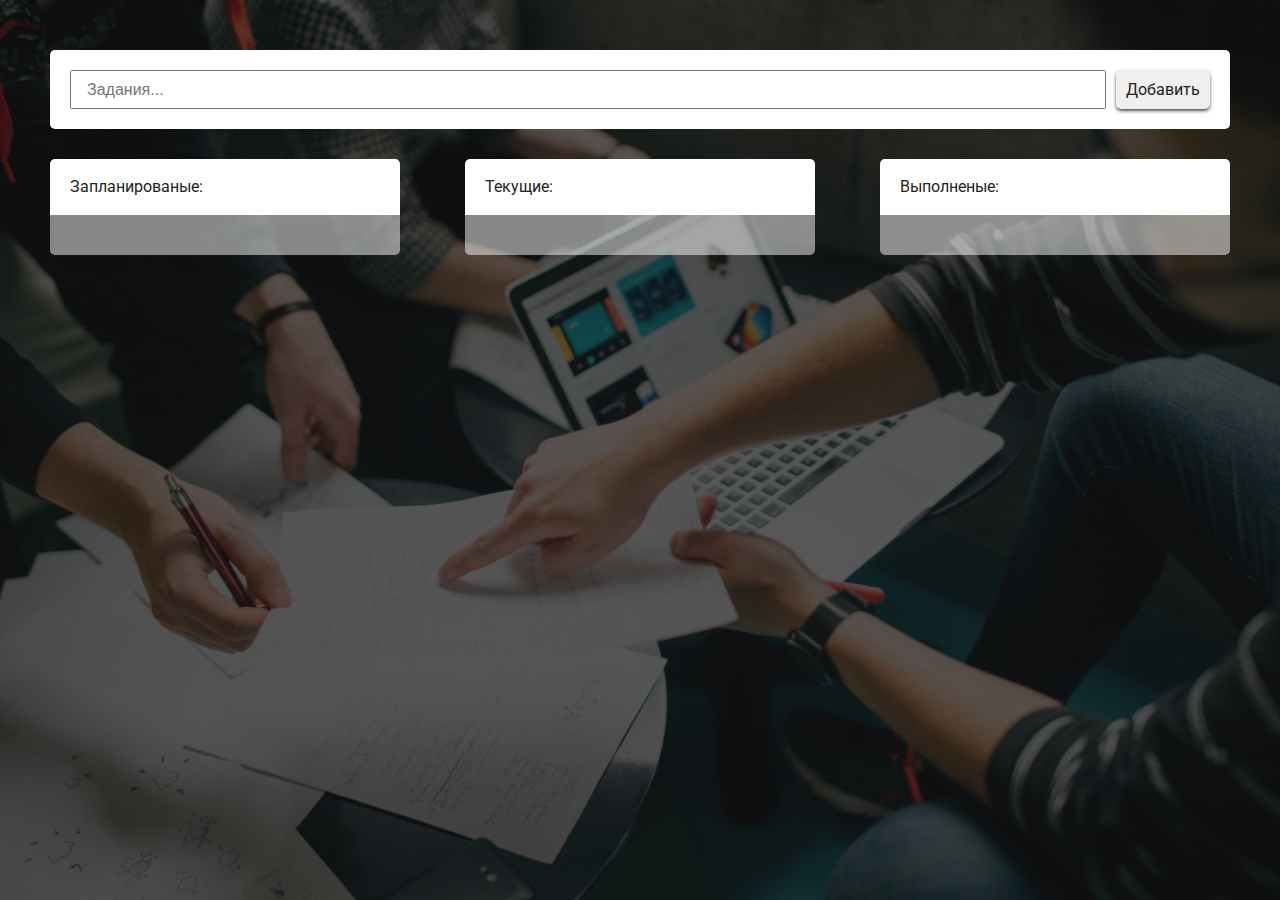
<file: taskManager/index.html>
<!DOCTYPE html>
<html lang="en">
<head>
    <meta charset="UTF-8">
    <meta name="viewport" content="width=device-width, initial-scale=1.0">
    <meta http-equiv="X-UA-Compatible" content="ie=edge">
    <title>taskManager</title>
    <link href="https://fonts.googleapis.com/css?family=Carter+One&display=swap" rel="stylesheet">
    <link href="https://fonts.googleapis.com/css?family=Roboto&display=swap" rel="stylesheet">
    <link rel="stylesheet" href="reset.css">
    <link rel="stylesheet" href="style.css">
</head>
<body>
    <div class="table-wrap">
        <div class="table-bg">
            <div class="container">
                <div class="taskManager">
                    <form class="add-task-block">
                        <input type="text" class="taskInp" placeholder="Задания...">
                        <button class="btn">Добавить</button>
                    </form> 
                    <div class="wrap-task">

                        <div class="task-board" >
                            <div class="board-name">
                                <p class="listName">Запланированые:</p>
                                <span class="sumNew"></span>
                            </div> 
                            <div class="task-list dropzone"  id="new"></div>  
                        </div>                                                         
                        <div class="task-board">
                            <div class="board-name">
                                <p class="listName">Текущие:</p>
                                <span class="sumAct"></span>
                            </div> 
                            <div class="task-list dropzone"  id="actual"></div>
                        </div>      
                        <div class="task-board">
                            <div class="board-name">
                                <p class="listName">Выполненые:</p>
                                <span class="sumDone"></span>
                            </div> 
                            <div class="task-list dropzone"  id="done"></div>
                        </div>
                    </div>                         
                </div>
            </div> 
        </div>          
    </div>
    
    
    


    <script src="js/todo.js"></script>    
</body>
</html>
</file>
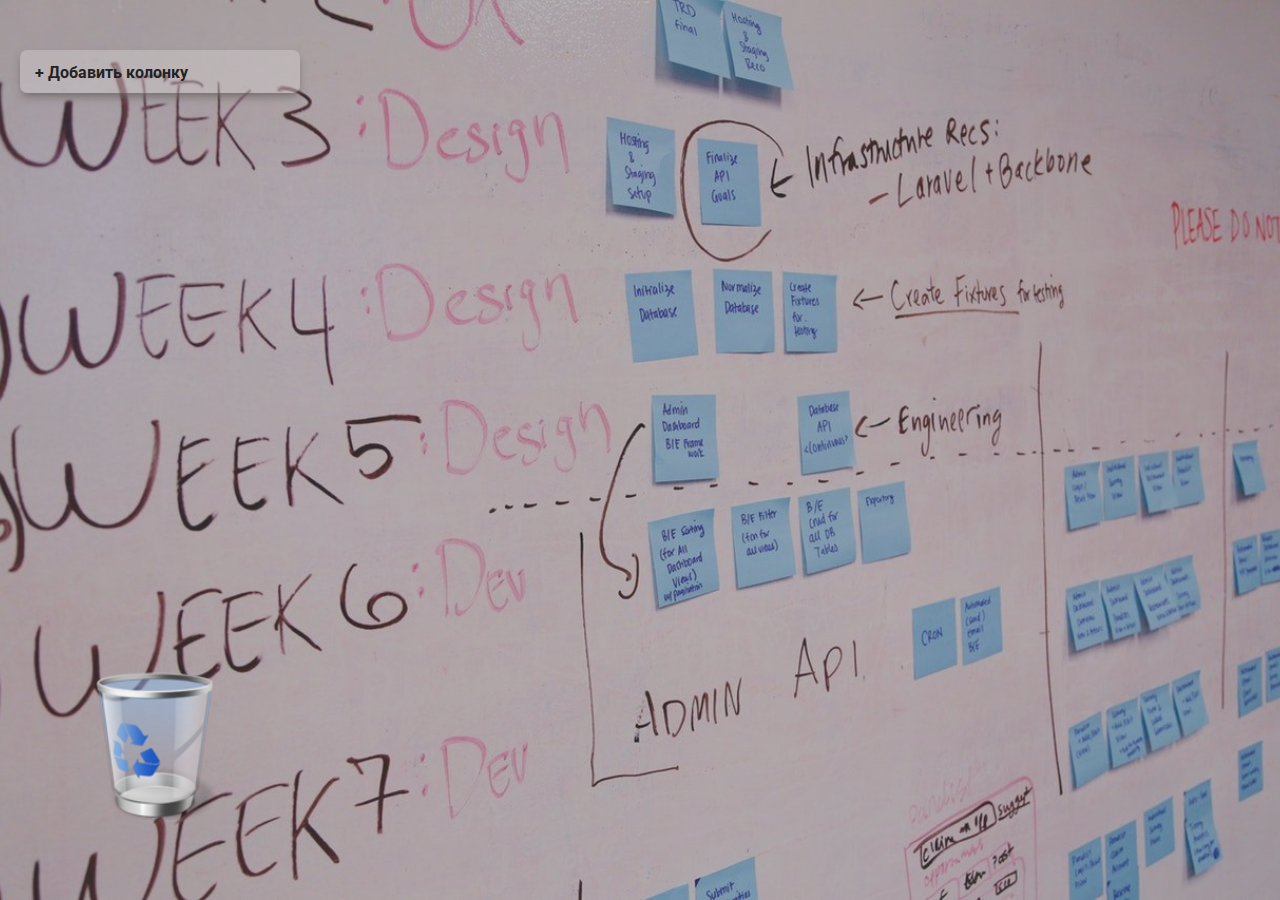
<file: trello/index.html>
<!DOCTYPE html>
<html lang="en">
<head>
    <meta charset="UTF-8">
    <meta name="viewport" content="width=device-width, initial-scale=1.0">
    <meta http-equiv="X-UA-Compatible" content="ie=edge">
    <link href="https://fonts.googleapis.com/css?family=Carter+One&display=swap" rel="stylesheet">
    <link href="https://fonts.googleapis.com/css?family=Roboto&display=swap" rel="stylesheet">
    <link rel="stylesheet" href="reset.css">
    <link rel="stylesheet" href="style.css">
    <title>Trello</title>
</head>
<body>
    <section class="trello">
        <div class="wrap-bg">
            <div class="container-fluid">
                <div class="trello-board">
                    <!-- <div class="column" draggable="true" id="101">
                        <div class="col-header">В плане</div>
                        <div class="task-group">                           
                            <div class="task" draggable="true" id="1">Задача 1</div>
                            <div class="task" draggable="true" id="2">Задача 2</div>
                            <div class="task" draggable="true" id="3">Задача 3</div>
                        </div>
                        <div class="add-task">+ Добавить задачу</div>
                    </div>                     -->
                </div>
                <div class="add-col">+ Добавить колонку</div>
            </div>
            <div class="dell"><img id='image' src="img/basket.png" alt="basket"></div>
        </div>       
    </section>
    <div class="carpet">
        <div class="wrap-basket">
            <span class="delete-all">Удалить всё</span>
            <div class="close-mod"></div>
            <div class="basket"></div>
        </div>       
    </div>   

    <script src="js/trello.js"></script>
</body>
</html>
</file>
<file: taskManager/style.css>
* {
  box-sizing: border-box;
}
html,
body {
  margin: 0;
  padding: 0;
}

h1 {
  margin: 0;
}

/* //////////////////////////////////////////////////////////////////////////////////////////
///////////////////////////////// ТАСК МЕНЕДЖЕР /////////////////////////////////////////////
/////////////////////////////////////////////////////////////////////////////////////////////*/

.table-wrap {
  background: url("img/table-dg.jpg") no-repeat center center;
  background-size: cover;
  height: 100vh;
}

.table-bg {
  background-color: rgba(20, 20, 20, 0.7);
  width: 100%;
  height: 100%;
}

.container {
  max-width: 1200px;
  margin: 0 auto;
  padding: 0 10px;
}

.taskManager {
  width: 100%;
  padding-top: 50px;
  margin: 0 auto;
}

.add-task-block {
  display: flex;
  padding: 20px;
  background-color: #fff;
  border-radius: 5px;
}

.taskManager input {
  margin-bottom: 0;
  padding: 0 15px;
  width: 100%;
}

.taskManager .btn {
  margin-left: 10px;
  display: block;
  width: 100px;
  padding: 10px;
  border-radius: 5px;
  box-shadow: 0 2px 4px -1px #000;
  transition: all .1s;
}

.btn:hover {
  background-color: #ccc;
  box-shadow: none;
  border: transparent;
}

.wrap-task {
  display: flex;
  flex-wrap: wrap;
  justify-content: space-between;
}

.task-board {
  border-radius: 5px;
  margin-top: 30px;
  overflow: hidden;
  max-width: 350px;
  width: 100%;
}

.board-name {
  display: flex;
  justify-content: space-between;
  background-color: #fff;
  padding: 20px;
}

.listName,
.sum {
  display: block;
}

.task-list {
  padding: 20px;
  background-color: rgba(255, 255, 255, 0.5);
  border-radius: 0 0 5px 5px;
  height: 100%;
}

.taskItem {
  border-radius: 5px;
  padding: 15px 35px 15px 15px;
  background-color: #ccc;
  cursor: pointer;
  color: #352d2d;
  font-size: 18px;
  line-height: 25px;
  box-shadow: 0 2px 4px -1px #000;
  text-shadow: 0 1px #e8e6e6;
  display: flex;
  justify-content: space-between;
  position: relative;
  transition: all 0.2s;
}

.taskItem + .taskItem {
  margin-top: 15px;
}

.taskItem:hover {
  background-color: #e6d3d3 !important;
}

.task-board:last-child .taskItem {
  text-decoration: line-through;
  color: #7d6262;
}

.close {
  position: absolute;
  top: 13px;
  right: 6px;
  width: 30px;
  height: 30px;
  z-index: 1;
  transform: rotate(45deg);
  background: #e42626;
  opacity: 0;
  border-radius: 100%;
  transition: opacity 0.3s;
}

.taskItem:hover .close {
  opacity: 1;
}

.close span:first-child {
  height: 4px;
  width: 75%;
  background-color: #2de65a;
  display: block;
  position: absolute;
  left: 50%;
  transform: translate(-50%);
  top: 13px;
  z-index: -1;
  border-radius: 3px;
}

.close span:last-child {
  height: 75%;
  width: 4px;
  background-color: #2de65a;
  display: block;
  position: absolute;
  right: 13px;
  top: 50%;
  transform: translateY(-50%);
  z-index: -1;
  border-radius: 3px;
}

.none {
  display: none;
}


@media screen and (max-width: 1110px) {
  .wrap-task {
    flex-direction: column;
    height: 100%;
  }
  .task-board {
    max-width: 100%;

  }
}
</file>
<file: trello/style.css>
* {
  box-sizing: border-box;
}
html,
body {
  margin: 0;
  padding: 0;
}

h1 {
  margin: 0;
}

/*//////////////////////////////////////////////////////////////////////////////////////////////////
////////////////////////////////////////   TRELLO   ////////////////////////////////////////////////
///////////////////////////////////////////////////////////////////////////////////////////////////*/

.trello {
  background: url("img/trello-bg.jpg") no-repeat center center;
  background-size: cover;
  height: 100vh;
}

.wrap-bg {
  background-color: rgba(20, 20, 20, 0.3);
  width: 100%;
  height: 100%;
  z-index: -1;
}

.trello-board {
  display: flex;
  color: #5a4c4c;
}

.container-fluid {
  max-width: 1780px;
  margin: 0 auto;
  display: flex;
  padding-top: 50px;
  overflow: auto;
  height: 100%;
}

.column {
  height: fit-content;
}

.column,
.add-col {
  width: 280px;
  border-radius: 7px;
  padding: 15px;
  background-color: rgba(218, 212, 212);
  box-shadow: 0 5px 10px -2px #6f6868;
  cursor: pointer;
}

.column + .column {
  margin-left: 20px;
}

.col-header {
  font-weight: bold;
  min-height: 30px;
}

.task {
  padding: 15px;
  border-radius: 7px;
  background-color: #fff;
  cursor: pointer;
  box-shadow: 0 1px 3px -1px #6f6868;
  width: 250px;
  transition: all 0.2s;
}

.select {
  opacity: 0.5;
  border: 2px dashed #ccc;
}

.task.dragged {
  opacity: 0;
}

.task:hover {
  background-color: #ebe9f5;
}

.task + .task {
  margin-top: 15px;
}

.add-task {
  height: 50px;
  display: flex;
  align-items: center;
  cursor: pointer;
  transition: all 0.2s;
}

.add-task:hover {
  font-weight: bold;
}

.add-col {
  height: 43px;
  min-width: 250px;
  font-weight: bold;
  margin-left: 20px;
  background-color: rgba(218, 212, 212, 0.4);
}

.dell {
  position: absolute;
  left: 80px;
  bottom: 80px;
  width: 150px;
  height: 150px;
  cursor: pointer;
}

.dell img {
  width: 100%;
  height: auto;
}

.carpet {
  position: fixed;
  top: 0;
  left: 0;
  width: 100%;
  height: 100%;
  background-color: rgba(0, 0, 0, 0.5);
  z-index: 200;
  opacity: 0;
  visibility: hidden;
}

.wrap-basket {
  position: fixed;
  top: 50%;
  left: 50%;
  transform: translate(-50%, -50%);
  min-width: 300px;
  width: 1010px;
  height: 600px;
  box-shadow: 0 15px 25px 10px rgba(0, 0, 0, 0.6);
  border-radius: 7px;
  overflow: hidden;
}

.basket {
  display: none;
  flex-wrap: wrap;
  align-items: flex-start;
  height: 100%;
  overflow-y: auto;
  padding: 15px 10px 0 20px;
  background-color: #fff;
  z-index: 300;
  border: 40px solid;
  border-image-source: linear-gradient(#ccc, transparent);
  border-image-slice: 1;
  border-bottom: 20px solid;
}

.block {
  display: block;
}

.delete-all {
  position: absolute;
  top: 10px;
  left: 10px;
  color: #fff;
  font-size: 20px;
  cursor: pointer;
}

.anime {
  animation: spring 0.5s;
}

@keyframes spring {
  0 {
    letter-spacing: 0;
  }
  20% {
    letter-spacing: -2px;
    font-size: 18px;
  }
  40% {
    letter-spacing: 3px;
    font-size: 22px;
  }
  60% {
    letter-spacing: -1.5px;
    font-size: 19px;
  }
  80% {
    letter-spacing: 1px;
    font-size: 21px;
  }
  100% {
    letter-spacing: 0;
  }
}

.close-mod {
  position: absolute;
  top: 0;
  right: 0;
  width: 35px;
  height: 35px;
  cursor: pointer;
  z-index: 200;
}

.close-mod::after {
  content: "";
  width: 5px;
  height: 30px;
  border-radius: 100%;
  background-color: #fff;
  position: absolute;
  right: 20px;
  top: 5px;
  transform: rotate(45deg);
  transition: all 0.7s;
}
.close-mod::before {
  content: "";
  width: 5px;
  height: 30px;
  border-radius: 100%;
  background-color: #fff;
  position: absolute;
  right: 20px;
  top: 5px;
  transform: rotate(-45deg);
  transition: all 0.7s;
}

.close-mod:hover::after {
  transform: rotate(405deg);
  background-color: red;
  height: 37px;
}
.close-mod:hover::before {
  transform: rotate(315deg);
  background-color: red;
  height: 37px;
}
</file>
